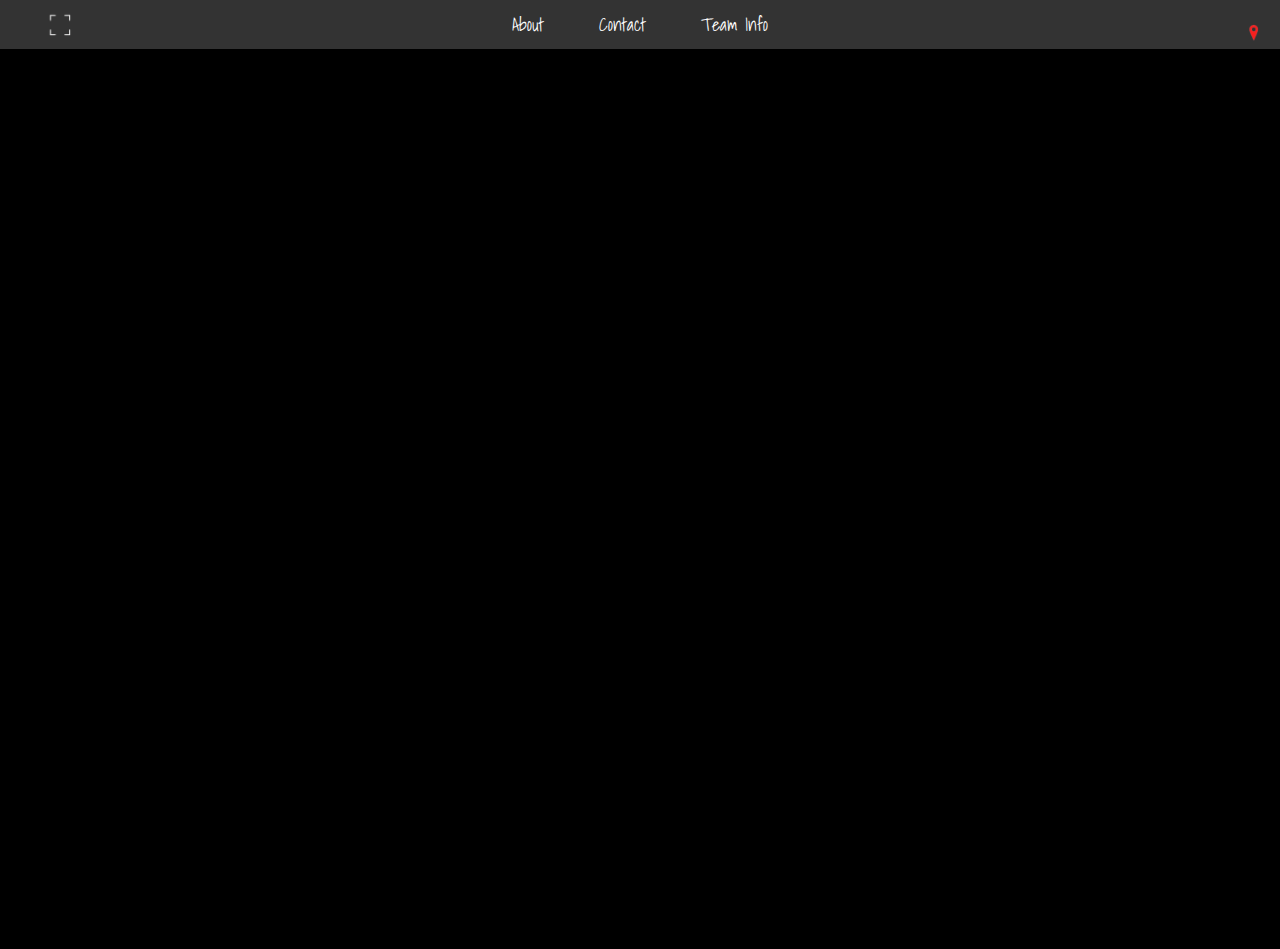
<file: index.html>
<!DOCTYPE html>
    <html lang="en">
    <head>
        <meta charset="UTF-8">
        <meta name="viewport" content="width=device-width, initial-scale=1.0">
        <title>No Ideas</title>
    
        <!-- Link to CSS file -->
        <link rel="stylesheet" href="styles.css">
    
        <!-- Google Font -->
        <link href="https://fonts.googleapis.com/css2?family=Shadows+Into+Light&display=swap" rel="stylesheet">
        
        <style>
            body {
                margin: 0;
                padding: 0;
                font-family: 'Shadows Into Light', cursive;
                background-color: black;
                color: white;
                overflow-x: hidden;  /* Prevent horizontal scroll during the transition */
            }
    
            /* Fade-in effect for cover page */
            .cover {
                height: 100vh;
                width: 100%;
                background: url('cover_page.png') center center/cover no-repeat;
                display: flex;
                flex-direction: column;
                justify-content: center;
                align-items: center;
                text-align: center;
                position: relative;
                opacity: 0; /* Initially hidden */
                animation: fadeZoomIn 9s ease forwards; /* Combine fade and zoom */
            }
    
            @keyframes fadeZoomIn {
                0% {
                    opacity: 0;
                    transform: scale(1);
                }
                100% {
                    opacity: 1;
                    transform: scale(1.03); /* Smooth zoom-in effect */
                }
            }
    
            /* Title and text styling */
            .typewriter {
                font-size: 7rem; /* Increased title size */
                white-space: nowrap;
                overflow: hidden;
                opacity: 0;
                animation: fadeInText 3s ease forwards;
            }
    
            @keyframes fadeInText {
                to {
                    opacity: 1;
                }
            }
    
            /* Styling for the start journey section */
            .start-journey {
                opacity: 0;
                margin-top: 20px;
                font-size: 1.8rem; /* Increased font size */
                animation: fadeIn 2s ease 4s forwards;
                text-align: center;
            }
    
            .start-journey h2 {
                font-size: 3rem;  /* Bigger title */
                margin-bottom: -75px;
            }
    
            .start-journey img {
                width: 205px;  /* Make the arrow significantly bigger */
                cursor: pointer;
                animation: bounce 1.5s infinite;
            }
    
            @keyframes fadeIn {
                to { opacity: 1; }
            }
    
            @keyframes bounce {
                0%, 100% { transform: translateY(0); }
                50% { transform: translateY(-10px); }
            }
    
            /* Navbar Styling */
            .navbar {
                display: flex;
                justify-content: space-between;
                align-items: center;
                padding: 10px 30px;
                position: relative;
                z-index: 1000; /* Ensures navbar stays above other content */
            }
    
            /* Fullscreen Button Styling */
            .fullscreen-icon {
                position: fixed;
                top: -15px;  /* Adjusted for better positioning */
                left: 20px;  /* Adjusted for better positioning */
                display: inline-block;
                padding: 10px;
                transition: transform 0.3s ease;
                z-index: 999;  /* Lower than navbar */
                cursor: pointer;
            }
    
            .fullscreen-icon img {
                width: 60px;
                height: 60px;
                transition: transform 0.3s ease;
            }
    
            /* Hover Effect for Fullscreen Button */
            .fullscreen-icon:hover img {
                transform: scale(1.2);
            }
    
            /* Navbar List Styling */
            .navbar ul {
                display: flex;
                list-style: none;
                gap: 25px;
                margin: 0;
                padding: 0;
                justify-content: center;
                flex: 1;
            }
    
            /* Full page slide-out */
            .slide-out {
                transform: translateX(-110vw);  /* Slide the body to the right */
                transition: transform 3s ease; /* Duration of the sliding transition */
            }
        </style>
    </head>
    <body>
    
        <!-- Navigation Bar -->
        <nav class="navbar">
              <!-- Fullscreen icon on the left -->
        <div class="fullscreen-icon" id="fullscreen-icon">
            <img src="fullscreen-icon.png" alt="Fullscreen Icon">
        </div>
    
            <!-- Navigation Links -->
            <ul>
                <li><a href="about.html">About</a></li>
                <li><a href="contact.html">Contact</a></li>
                <li><a href="team.html">Team Info</a></li>
            </ul>
            
            <!-- Map Image in the top-right corner of the nav bar -->
            <div id="map-container">
                <a href="map.html">
                    <img src="map.png" alt="Map" id="map-image">
                </a>
            </div>
        </nav>
    
        <!-- Cover Section -->
        <section class="cover">
            <div class="typewriter" id="typewriter">
                <span id="typedText"> </span>
            </div>
    
            <div class="start-journey">
                <h2>Start Journey</h2>
                <a href="gallery.html" id="arrow-link">
                    <img src="down-arrow.png" alt="Down Arrow">
                </a>
            </div>
        </section>
    
        <script>
            // When the user clicks on the arrow link
            document.getElementById('arrow-link').addEventListener('click', function(event) {
                event.preventDefault();  // Prevent default anchor behavior
                // Apply the slide-out effect to the body
                document.body.classList.add('slide-out');
                // Wait for the slide-out effect to finish (2 seconds)
                setTimeout(function() {
                    window.location.href = 'gallery.html';  // Navigate to the gallery page
                }, 2000);  // Delay should match the duration of the slide-out transition (2s)
            });
    
            // Typing and deleting effect for "???" and "No Ideas"
            const text = ["???", "No Ideas",];
            let index = 0;
            let textIndex = 0;
            let currentText = '';
            let isDeleting = false;
            let isTyping = false;
            const speed = 200; // Slower typing speed (ms)
            const deleteSpeed = 80; // Speed of deleting (ms)
            const slowerSpeed = 300; // Slower speed for "No Ideas"
            const typedTextElement = document.getElementById('typedText');
    
            function type() {
                if (isDeleting) {
                    currentText = currentText.slice(0, -1);
                    typedTextElement.textContent = currentText;
                    if (currentText.length === 0) {
                        isDeleting = false;
                        index++;
                        if (index < text.length) {
                            setTimeout(type, 500);
                        } else {
                            // After all text has been typed and deleted, fade in "No Ideas"
                            setTimeout(() => {
                                document.querySelector('.start-journey').style.opacity = 1;
                            }, 500); // Wait a bit before showing the "Start Journey"
                        }
                    } else {
                        setTimeout(type, deleteSpeed);
                    }
                } else {
                    currentText = text[index].slice(0, textIndex);
                    typedTextElement.textContent = currentText;
                    if (currentText.length === text[index].length) {
                        if (index === 0) {
                            isDeleting = true;
                            setTimeout(type, 500);
                        } else {
                            setTimeout(type, 1500); // Wait a bit before starting to delete
                        }
                    } else {
                        textIndex++;
                        setTimeout(type, speed);
                    }
                }
            }
    
            // Start typing animation after page loads
            window.onload = () => {
                setTimeout(() => {
                    type();
                }, 1000); // Wait a bit before starting the typing animation
            };

          // Fullscreen Toggle Function
        function toggleFullscreen() {
            if (!document.fullscreenElement) {
                document.documentElement.requestFullscreen().catch(err => {
                    console.log(`Error attempting to enable full-screen mode: ${err.message}`);
                });
            } else {
                document.exitFullscreen();
            }
        }

        // Add event listener to fullscreen icon
        document.getElementById('fullscreen-icon').addEventListener('click', toggleFullscreen);
    </script>

</body>
</html>
</file>
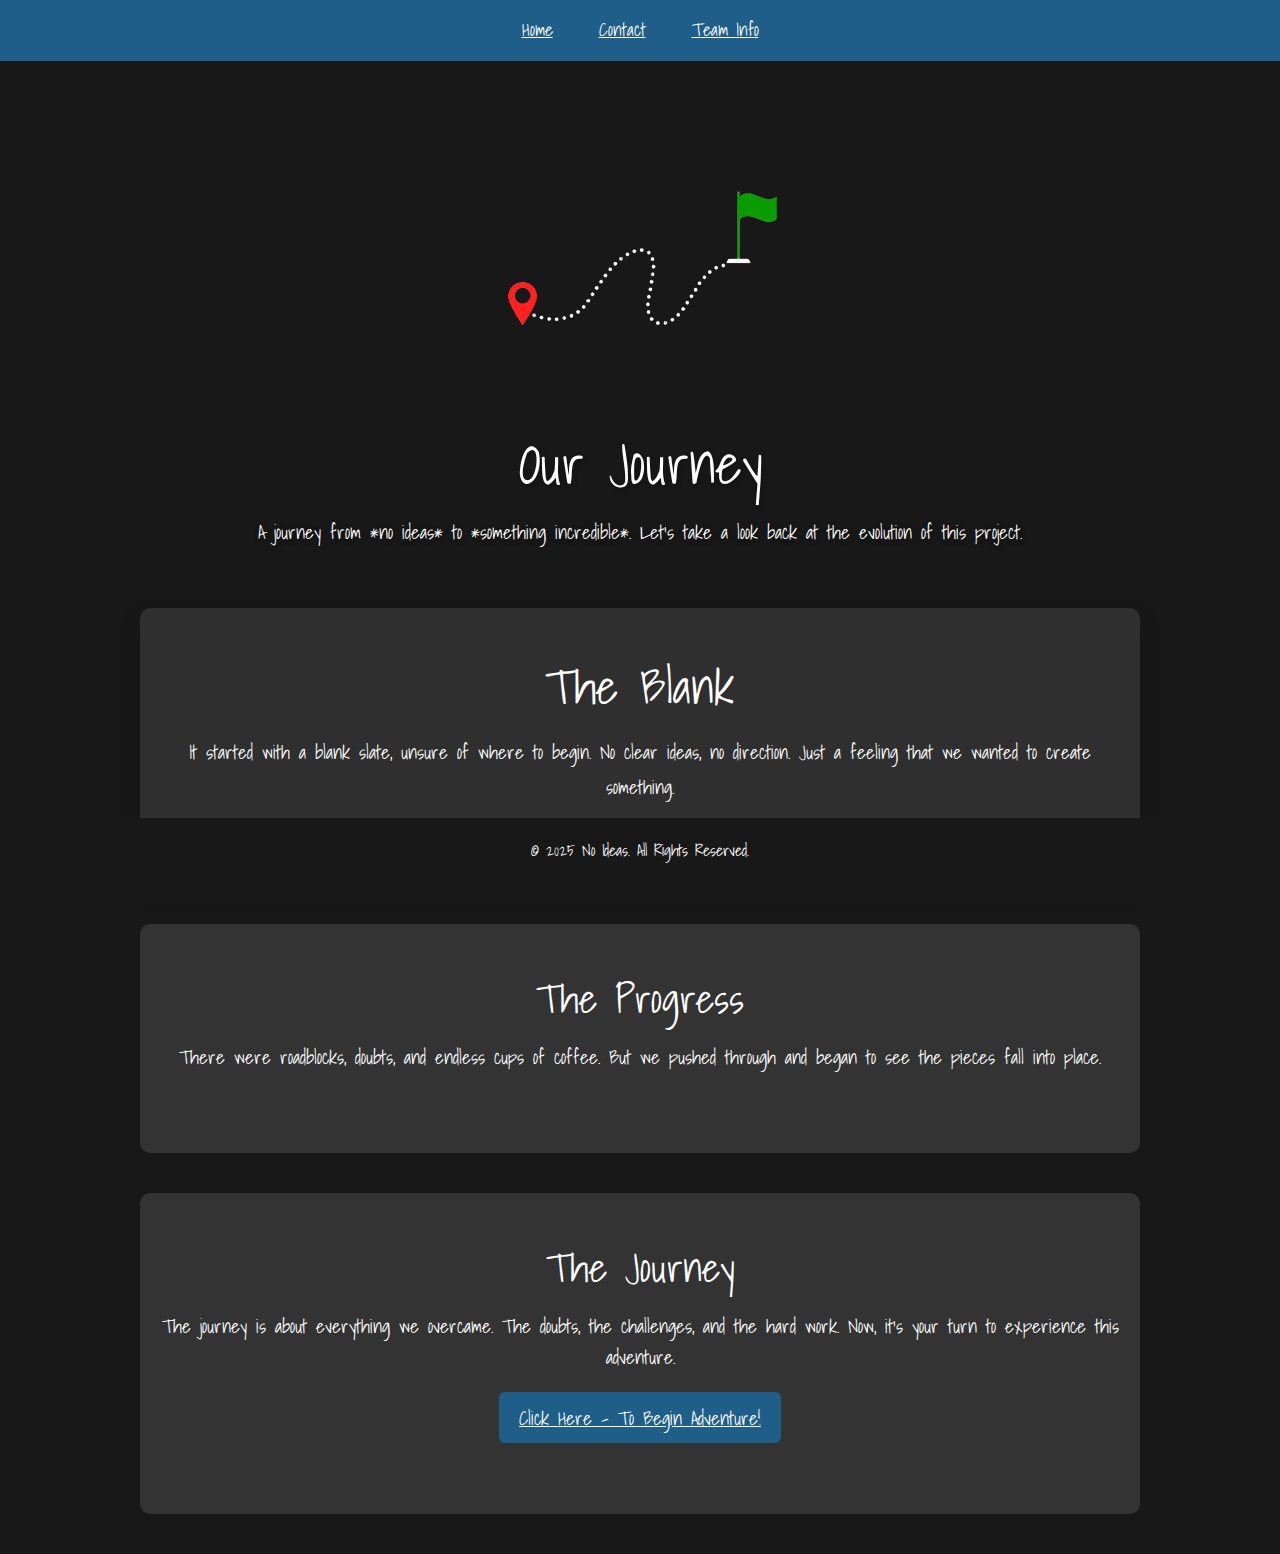
<file: about.html>
<!DOCTYPE html>
<html lang="en">
<head>
    <meta charset="UTF-8">
    <meta name="viewport" content="width=device-width, initial-scale=1.0">
    <title>About Us - Our Journey</title>
    <link href="https://cdn.jsdelivr.net/npm/bootstrap@5.3.0/dist/css/bootstrap.min.css" rel="stylesheet">
    <link href="https://fonts.googleapis.com/css2?family=Shadows+Into+Light&display=swap" rel="stylesheet">
    <style>
        * {
            margin: 0;
            padding: 0;
            box-sizing: border-box;
            font-family: 'Shadows Into Light', cursive;
        }

        body {
            background-color:#181818 ;
            color: #fff;
            font-size: 16px;
            text-align: center;
            line-height: 1.6;
            scroll-behavior: smooth;
        }

        nav {
            background: #1e5e88;
            padding: 15px 0;
            position: fixed;
            width: 100%;
            top: 0;
            z-index: 100;
        }

        .navbar-nav .nav-link {
            color: white !important;
            font-size: 18px;
            margin: 0 15px;
            text-decoration: underline;
            transition: color 0.3s ease;
        }

        .navbar-nav .nav-link:hover {
            color: #1c1c1c !important;
        }

        /* Hero Section Styling */
        .hero {
            padding: 100px 20px 20px;
            text-align: center;
            position: relative;
            z-index: 1;
            color: white;
        }

        .journey-path {
            display: flex;
            align-items: center;
            justify-content: center;
            margin-bottom: 20px;
            font-size: 2rem;
            font-weight: bold;
            font-family: monospace;
            animation: fadeIn 2s ease-out;
        }

        .journey-icon {
            width: 350px; /* Adjust the width of the icon as needed */
            height: auto; /* Maintain aspect ratio */
            animation: snakeWave 4s ease-in-out infinite;
        }

        @keyframes snakeWave {
            0% {
                transform: translateX(0) translateY(0);
            }
            25% {
                transform: translateX(10px) translateY(15px);
            }
            50% {
                transform: translateX(-10px) translateY(-15px);
            }
            75% {
                transform: translateX(10px) translateY(15px);
            }
            100% {
                transform: translateX(0) translateY(0);
            }
        }


        .hero h1 {
            font-size: 3.5rem;
            margin-bottom: 20px;
            color: white;
            text-shadow: 2px 2px 5px rgba(0, 0, 0, 0.3);
            animation: fadeIn 2s ease-out;
        }

        .hero p {
            max-width: 800px;
            margin: 0 auto;
            font-size: 1.2rem;
            color: #fffefd;
            text-shadow: 1px 1px 5px rgba(0, 0, 0, 0.5);
        }

         /* Floating Effect for All Squares */
         .floating-square {
            animation: float 3s ease-in-out infinite alternate;
        }

        @keyframes float {
            0% {
                transform: translateY(0);
            }
            100% {
                transform: translateY(10px);
            }
        }

        /* About Section Styling */
        .about-section {
            background-color: #2f2f2f;
            padding: 50px 20px;
            border-radius: 10px;
            max-width: 1000px;
            margin: 40px auto;
            box-shadow: 0 8px 24px rgba(0, 0, 0, 0.1);
            position: relative;
            animation: move 3s ease-in-out infinite alternate;
        }

        @keyframes move {
            0% { transform: translateY(0); }
            100% { transform: translateY(10px); }
        }

        .about-section h2 {
            font-size: 3rem;
            color: #ffffff;
            margin-bottom: 20px;
        }

        .about-section p {
            font-size: 1.2rem;
            color: #ffffff;
            margin-bottom: 30px;
            line-height: 1.8;
        }

        .about-section img {
            max-width: 100%;
            border-radius: 8px;
            box-shadow: 0 4px 12px rgba(0, 0, 0, 0.1);
            transition: transform 0.3s ease;
        }

        .about-section img:hover {
            transform: scale(1.05);
        }

        .evolution-section, .behind-scenes-section {
            background-color: #333;
            padding: 50px 20px;
            margin: 40px auto;
            max-width: 1000px;
            border-radius: 10px;
        }

        .evolution-section h3, .behind-scenes-section h3 {
            font-size: 2.5rem;
            color: #ffffff;
            margin-bottom: 20px;
        }

        .evolution-content, .behind-scenes-content {
            font-size: 1.2rem;
            color: #ffffff;
            line-height: 1.6;
            margin-bottom: 30px;
        }

        footer {
            background-color: #181818;
            padding: 20px;
            color: white;
            font-size: 1rem;
            position: fixed;
            width: 100%;
            bottom: 0;
            text-align: center;
        }

        @keyframes fadeIn {
            from {
                opacity: 0;
            }
            to {
                opacity: 1;
            }
        }

        .interactive-btn {
            padding: 10px 20px;
            background-color: #1e5e88;
            color: white;
            border: none;
            font-size: 1.2rem;
            border-radius: 6px;
            cursor: pointer;
            transition: background-color 0.3s;
        }

        .interactive-btn:hover {
            background-color: #1e70b6;
        }

    </style>
</head>
<body>

    <nav class="navbar navbar-expand-lg">
        <div class="container">
            <button class="navbar-toggler" type="button" data-bs-toggle="collapse" data-bs-target="#navbarNav">
                <span class="navbar-toggler-icon"></span>
            </button>
            <div class="collapse navbar-collapse justify-content-center" id="navbarNav">
                <ul class="navbar-nav">
                    <li class="nav-item"><a class="nav-link" href="index.html">Home</a></li>
                    <li class="nav-item"><a class="nav-link" href="contact.html">Contact</a></li>
                    <li class="nav-item"><a class="nav-link" href="team.html">Team Info</a></li>
                </ul>
            </div>
        </div>
    </nav>

    <section class="hero">
        <div class="journey-path">
            <img src="journey-icon.png" alt="Journey Icon" class="journey-icon">
        </div>
               
        <h1>Our Journey</h1>
        <p>A journey from *no ideas* to *something incredible*. Let's take a look back at the evolution of this project.</p>
    </section>

    <section class="about-section floating-square">
        <h2>The Blank</h2>
        <p>It started with a blank slate, unsure of where to begin. No clear ideas, no direction. Just a feeling that we wanted to create something.</p>
    </section>

    <section class="evolution-section floating-square">
        <h3>The Progress</h3>
        <p class="evolution-content">There were roadblocks, doubts, and endless cups of coffee. But we pushed through and began to see the pieces fall into place.</p>
    </section>

    <section class="behind-scenes-section floating-square">
        <h3>The Journey</h3>
        <p class="behind-scenes-content">The journey is about everything we overcame. The doubts, the challenges, and the hard work. Now, it’s your turn to experience this adventure.<br><br><a href="index.html" class="interactive-btn">Click Here - To Begin Adventure!</a></p>
    </section>

    <footer>
        <p>&copy; 2025 No Ideas. All Rights Reserved.</p>
    </footer>

    <script src="https://cdn.jsdelivr.net/npm/bootstrap@5.3.0/dist/js/bootstrap.bundle.min.js"></script>
</body>
</html>
</file>
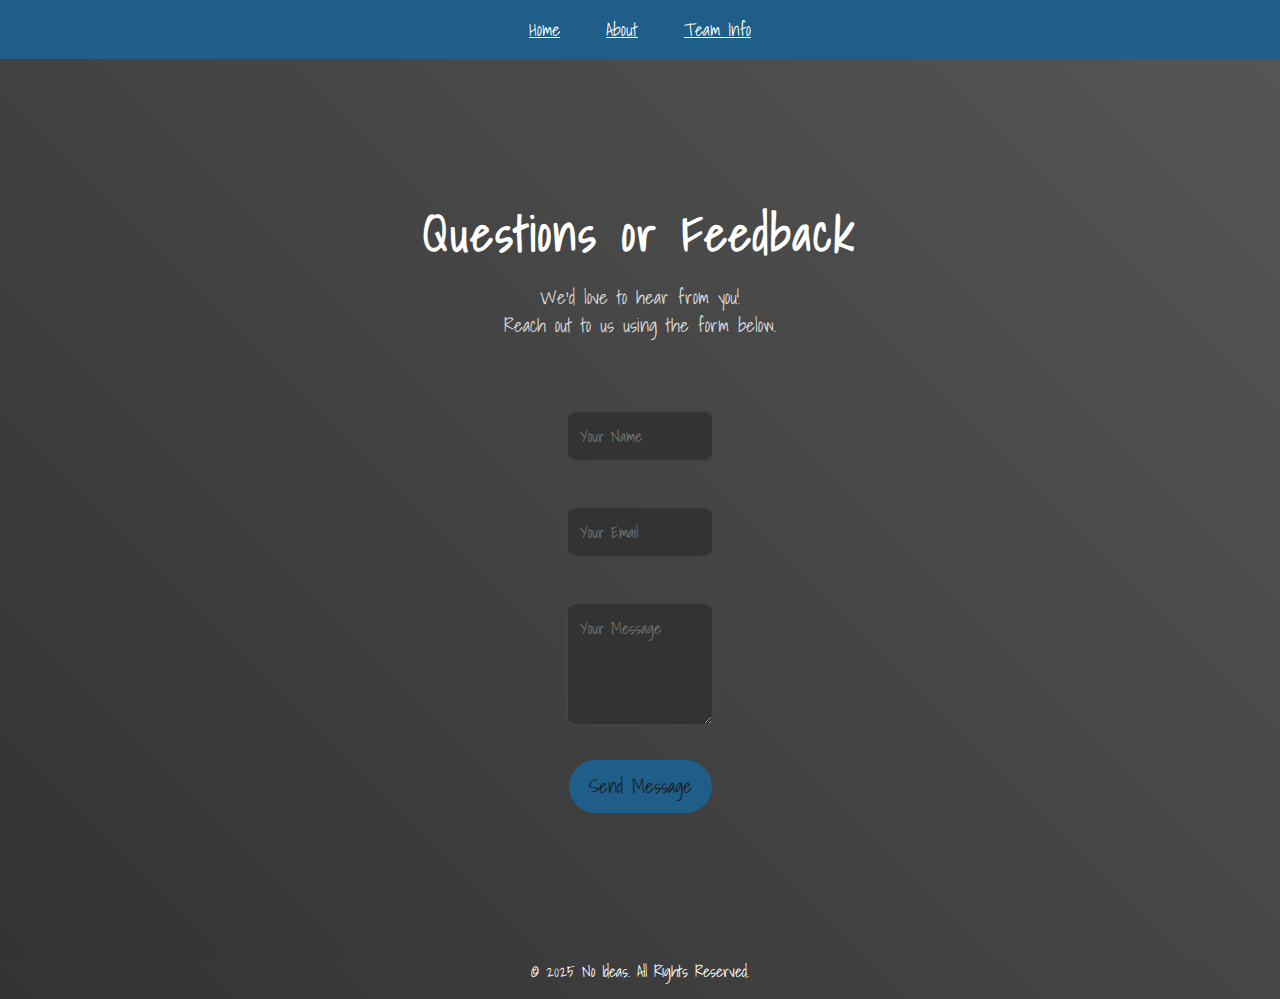
<file: contact.html>
<!DOCTYPE html>
<html lang="en">
<head>
    <meta charset="UTF-8">
    <meta name="viewport" content="width=device-width, initial-scale=1.0">
    <title>Contact - No Ideas</title>
    <link href="https://cdn.jsdelivr.net/npm/bootstrap@5.3.0/dist/css/bootstrap.min.css" rel="stylesheet">
    <link href="https://fonts.googleapis.com/css2?family=Shadows+Into+Light&display=swap" rel="stylesheet">
    <style>
        * {
            margin: 0;
            padding: 0;
            box-sizing: border-box;
            font-family: 'Shadows Into Light', cursive;
        }
        body {
            background: linear-gradient(45deg, #333, #555);
            color: white;
            text-align: center;
            scroll-behavior: smooth;
        }
        nav {
            background: #1e5e88;
            padding: 15px 0;
        }
        .navbar-nav .nav-link {
            color: white !important;
            font-size: 18px;
            margin: 0 15px;
            text-decoration: underline;
        }

        .navbar-nav .nav-link:hover {
            color: #1c1c1c !important;
        }

        .hero {
            height: 100vh;
            display: flex;
            align-items: center;
            justify-content: center;
            flex-direction: column;
            padding: 20px;
            background: linear-gradient(45deg, #333, #555);
        }
        .animated-title span {
        transition: opacity 0.5s ease-in-out;
        }
        .fade-out {
            opacity: 0;
        }
        .fade-in {
            opacity: 1;
        }

        .hero h1 {
            font-size: 3rem;
            margin-bottom: 20px;
            font-weight: 700;
            letter-spacing: 2px;
        }
        .hero p {
            max-width: 600px;
            font-size: 1.2rem;
            line-height: 1.5;
            margin-bottom: 40px;
            opacity: 0.8;
        }
        .contact-form {
            margin-top: 20px;
            display: flex;
            flex-direction: column;
            align-items: center;
        }
        .contact-form input,
        .contact-form textarea {
            width: 80%;
            max-width: 500px;
            padding: 12px;
            margin: 10px 0;
            border-radius: 10px;
            border: 2px solid #444;
            font-size: 1rem;
            background: #333;
            color: white;
        }
        .contact-form input:focus,
        .contact-form textarea:focus {
            outline: none;
            border-color: #1e5e88;
            background: #444;
        }
        .contact-form button {
            padding: 12px 20px;
            background: #1e5e88;
            color: #1a1a1a;
            border: none;
            font-size: 1.2rem;
            cursor: pointer;
            border-radius: 30px;
            transition: background 0.3s ease;
        }
        .contact-form button:hover {
            background: #1e70b6;
        }
        .contact-form button:focus {
            outline: none;
        }
    </style>
</head>
<body>

    <nav class="navbar navbar-expand-lg">
        <div class="container">
            <button class="navbar-toggler" type="button" data-bs-toggle="collapse" data-bs-target="#navbarNav">
                <span class="navbar-toggler-icon"></span>
            </button>
            <div class="collapse navbar-collapse justify-content-center" id="navbarNav">
                <ul class="navbar-nav">
                    <li class="nav-item"><a class="nav-link" href="index.html">Home</a></li>
                    <li class="nav-item"><a class="nav-link" href="about.html">About</a></li>
                    <li class="nav-item"><a class="nav-link" href="team.html">Team Info</a></li>
                </ul>
            </div>
        </div>
    </nav>
    
    <section class="hero">
        <h1 class="animated-title">
            <span id="question-part">Questions</span> or <span id="feedback-part">Feedback</span>
        </h1>
        <p> We'd love to hear from you! <br>Reach out to us using the form below. </p>
        
        <div class="contact-form">
            <input type="text" placeholder="Your Name" required><br>
            <input type="email" placeholder="Your Email" required><br>
            <textarea rows="4" placeholder="Your Message" required></textarea><br>
            <button type="submit">Send Message</button>
        </div>
    </section>

    <script>
    const questionSpan = document.getElementById('question-part');
    const feedbackSpan = document.getElementById('feedback-part');

    const questionStates = ["Questions", "?"];
    const feedbackStates = ["Feedback", "👍👎"];
    
    let index = 0;

    function animateTitle() {
        questionSpan.classList.add('fade-out');
        feedbackSpan.classList.add('fade-out');

        setTimeout(() => {
            index = (index + 1) % questionStates.length;
            questionSpan.textContent = questionStates[index];
            feedbackSpan.textContent = feedbackStates[index];

            questionSpan.classList.remove('fade-out');
            feedbackSpan.classList.remove('fade-out');
            questionSpan.classList.add('fade-in');
            feedbackSpan.classList.add('fade-in');

            setTimeout(() => {
                questionSpan.classList.remove('fade-in');
                feedbackSpan.classList.remove('fade-in');
            }, 500);
        }, 500);
    }

    setInterval(animateTitle, 3000); // changes every 3 seconds
</script>

    </script>

    <footer>
        <p>&copy; 2025 No Ideas. All Rights Reserved.</p>
    </footer>

    <script src="https://cdn.jsdelivr.net/npm/bootstrap@5.3.0/dist/js/bootstrap.bundle.min.js"></script>
</body>
</html>
</file>
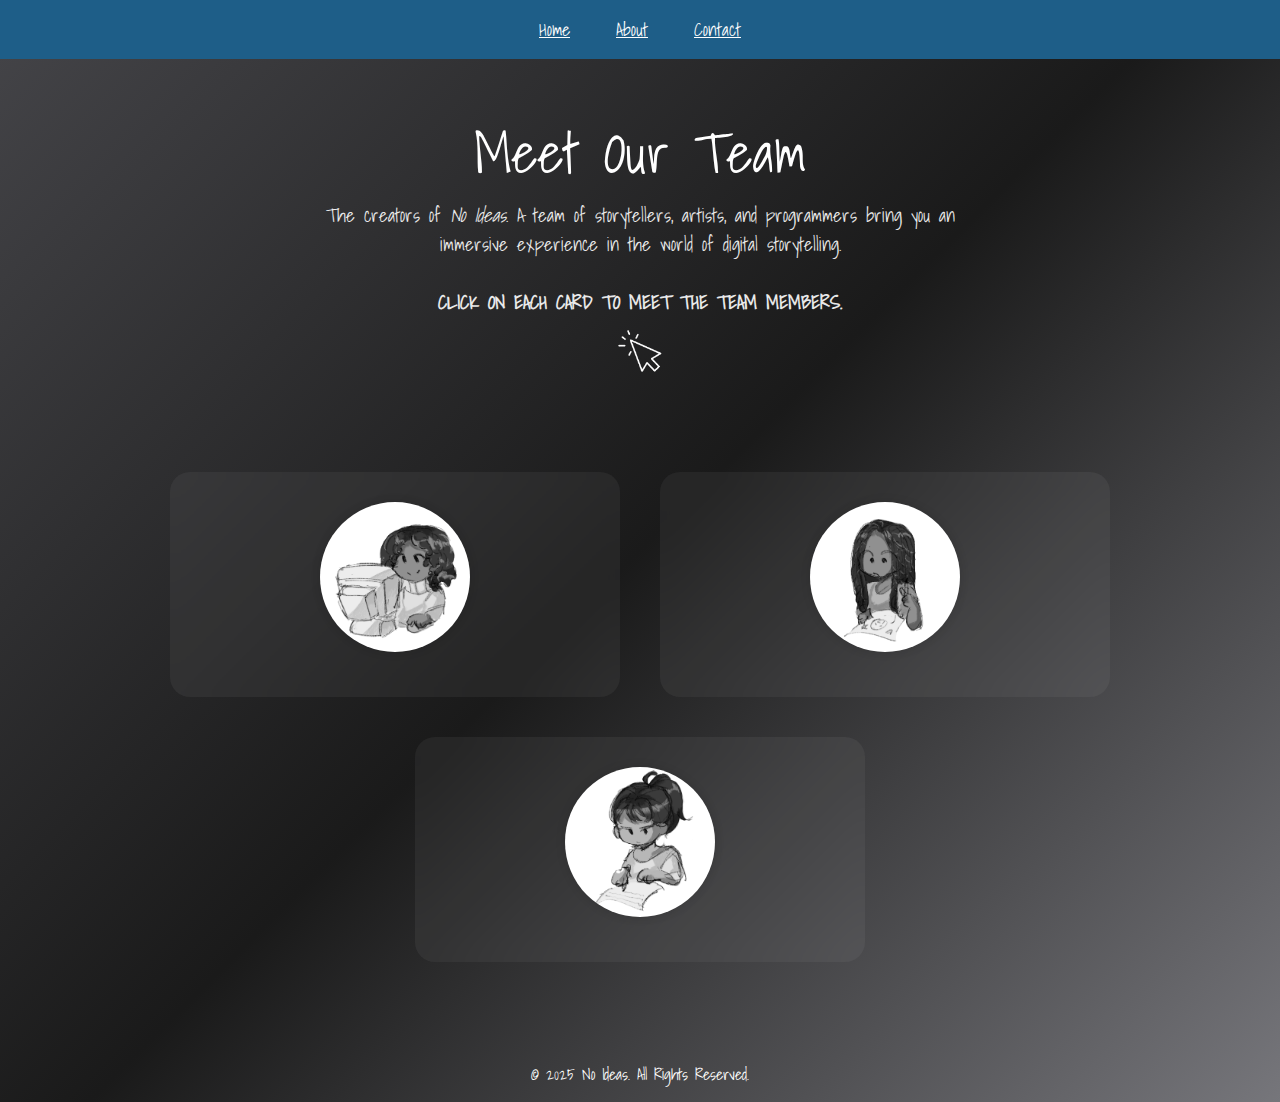
<file: team.html>
<!DOCTYPE html>
<html lang="en">
<head>
  <meta charset="UTF-8" />
  <meta name="viewport" content="width=device-width, initial-scale=1.0"/>
  <title>Team Info - No Ideas</title>
  <link href="https://cdn.jsdelivr.net/npm/bootstrap@5.3.0/dist/css/bootstrap.min.css" rel="stylesheet"/>
  <link href="https://fonts.googleapis.com/css2?family=Poppins:wght@300;500;700&family=Shadows+Into+Light&display=swap" rel="stylesheet"/>

  <style>
    * {
      margin: 0;
      padding: 0;
      box-sizing: border-box;
    }

    body {
      font-family: 'Shadows Into Light', cursive;
      background: linear-gradient(135deg, #454549, #1a1a1a, #76767b);
      color: #fff;
      text-align: center;
    }

    nav {
      background: #1e5e88;
      padding: 15px 0;
    }

    .navbar-nav .nav-link {
      color: #fff !important;
      font-size: 18px;
      margin: 0 15px;
      transition: color 0.3s ease;
      font-family: 'Shadows Into Light', cursive;
      text-decoration: underline;
    }

    .navbar-nav .nav-link:hover {
      color: #1c1c1c !important;
    }

    .hero {
      min-height: 100vh;
      display: flex;
      align-items: center;
      justify-content: center;
      flex-direction: column;
      padding: 60px 20px;
    }

    .hero h1 {
      font-size: 3.5rem;
      margin-bottom: 15px;
      font-family: 'Shadows Into Light', cursive;
    }

      h3 {
      font-size: 2.8rem; /* Adjust the size of the h3 element */
      font-weight: bold;
    }

    .hero p {
      max-width: 700px;
      font-size: 1.2rem;
      opacity: 0.9;
    }

    .click-icon {
        display: block;
        margin: -50px auto;
        text-align: center;
        animation: clickEffect 1s infinite ease-in-out; /* Click effect animation */
    }

    .click-icon img {
        width: 150px; /* Adjust the icon size as needed */
        height: auto;
    }

    @keyframes clickEffect {
    0%, 100% {
        transform: scale(1); /* Icon at its normal size */
    }
    50% {
        transform: scale(0.9); /* Icon shrinks to simulate a click */
    }
}

    .team-container {
      display: flex;
      justify-content: center;
      flex-wrap: wrap;
      padding: 40px 20px;
      text-align: center;
      margin-top: 50px;
      gap: 40px;
    }

    .team-member {
      background: rgba(255, 255, 255, 0.05);
      backdrop-filter: blur(12px);
      border: px solid rgba(255, 255, 255, 0.1);
      border-radius: 20px;
      padding: 30px 20px;
      width: 450px;
      text-align: center;
      flex-direction: column;
      transition: transform 0.3s ease, box-shadow 0.3s ease;
      overflow: hidden;
      cursor: pointer;
    }

    .team-member:hover {
      transform: translateY(-10px);
      box-shadow: 0 15px 30px rgba(0, 0, 0, 0.3);
    }

    .team-member img {
      width: 150px;
      height: 150px;
      object-fit: contain;
      background-color: #fff;
      object-position: center;
      border-radius: 50%;
      border: 3px solid (135deg, #454549, #1a1a1a, #76767b);
      margin-bottom: 15px;
      box-shadow: 0 0 10px rgba(0,0,0,0.15);
    }

    .team-member h3 {
      font-size: 1.4rem;
      font-weight: 600;
      margin-bottom: 5px;
    }

    .team-member p {
      font-size: 1rem;
      opacity: 0.85;
      margin-bottom: 0;
    }

    .member-details {
      max-height: 0;
      overflow: hidden;
      transition: max-height 0.5s ease;
      margin-top: 0;
      opacity: 0;
    }

    .team-member.expanded .member-details {
      max-height: 300px;
      margin-top: 15px;
      opacity: 1;
    }
    
    .team-member ul {
      padding-left: 20px;
      list-style-type: disc;
    }

    
    @media (max-width: 768px) {
      .team-container {
        flex-direction: column;
        align-items: center;
      }

      .team-member {
        width: 100%;
        max-width: 300px;
        margin-bottom: 30px;
      }
    }
  </style>

</head>
<body>

  <nav class="navbar navbar-expand-lg">
    <div class="container">
      <button class="navbar-toggler" type="button" data-bs-toggle="collapse" data-bs-target="#navbarNav">
        <span class="navbar-toggler-icon"></span>
      </button>
      <div class="collapse navbar-collapse justify-content-center" id="navbarNav">
        <ul class="navbar-nav">
          <li class="nav-item"><a class="nav-link" href="index.html">Home</a></li>
          <li class="nav-item"><a class="nav-link" href="about.html">About</a></li>
          <li class="nav-item"><a class="nav-link" href="contact.html">Contact</a></li>
        </ul>
      </div>
    </div>
  </nav>

  <section class="hero">
    <h1>Meet Our Team</h1>
    <p>The creators of <em>No Ideas</em>. A team of storytellers, artists, and programmers bring you an immersive experience in the world of digital storytelling. <br><br><strong>CLICK ON EACH CARD TO MEET THE TEAM MEMBERS.</strong></p>
    <a href="#team-members" class="click-icon">
      <img src="click-icon.png" alt="Click Icon"/>
  </a>
  
    <div class="team-container">
      <div class="team-member" onclick="toggleCard(this)">
        <img src="team1.png" alt="Kiana Emile">

        <div class="member-details">
          <h3>Kiana Emile</h3>
          <p>Web Developer</p>
          <ul>
            <li>Designed entire webpage layout using HTML, CSS & JavaScript</li>
            <li>Implemented all transitions and animations</li>
            <li>Customized overall site functionality and responsiveness</li>
          </ul>
        </div>
      </div>
    
      <div class="team-member" onclick="toggleCard(this)">
        <img src="team2.png" alt="Beracah Okere">
        <div class="member-details">
          <h3>Beracah Okere</h3>
          <p>Illustrator</p>
          <ul>
            <li>Drew the cover page and characters from scratch</li>
            <li>Illustrated every panel in the story</li>
            <li>Created the character icon featured on this page</li>
          </ul>
        </div>
      </div>
    
      <div class="team-member" onclick="toggleCard(this)">
        <img src="team3.png" alt="Teagan Gravelle">
        <div class="member-details">
          <h3>Teagan Gravelle</h3>
          <p>Writer</p>
          <ul>
            <li>Developed the storyline and plot</li>
            <li>Wrote most of the narrative and dialogue</li>
            <li>Collaborated on the overall tone and flow of the story</li>
          </ul>
        </div>
      </div>
    </div>
  </section>
  

  <footer>
    <p>&copy; 2025 No Ideas. All Rights Reserved.</p>
</footer>

  <script>
    function toggleCard(card) {
      card.classList.toggle("expanded");

       // Close all other cards (optional)
    document.querySelectorAll(".team-member").forEach(el => {
      if (el !== card) el.classList.remove("expanded");
    });

    // Toggle current card
    card.classList.toggle("expanded", !isExpanded);
  }

  </script>

  <script src="https://cdn.jsdelivr.net/npm/bootstrap@5.3.0/dist/js/bootstrap.bundle.min.js"></script>

</body>
</html>
</file>
<file: styles.css>
/* General Styling */
body {
    margin: 0;
    padding: 0;
    font-family: 'Shadows Into Light', cursive;
    background-color: #1a1a1a;
    color: white;
    text-align: center;
}

/* Navigation Bar */
.navbar {
    background: #333;
    padding: 15px;
}
.navbar ul {
    list-style: none;
    padding: 0;
    margin: 0;
    display: flex;
    justify-content: center;
}
.navbar ul li {
    margin: 0 15px;
}
.navbar ul li a {
    color: white;
    text-decoration: none;
    font-size: 18px;
    cursor: pointer;
}

/* Positioning the Map Image */
#map-container {
    position: absolute;
    top: -20px;  /* Adjust top position */
    right: -30px; /* Adjust right position */
}

#map-image {
    width: 110px; /* Adjust size */
    height: auto;
    cursor: pointer;
}

/* Hover effect for the map image */
#map-image:hover {
    opacity: 0.8;
}

/* Smooth scroll styling */
html {
    scroll-behavior: smooth;
}
</file>
